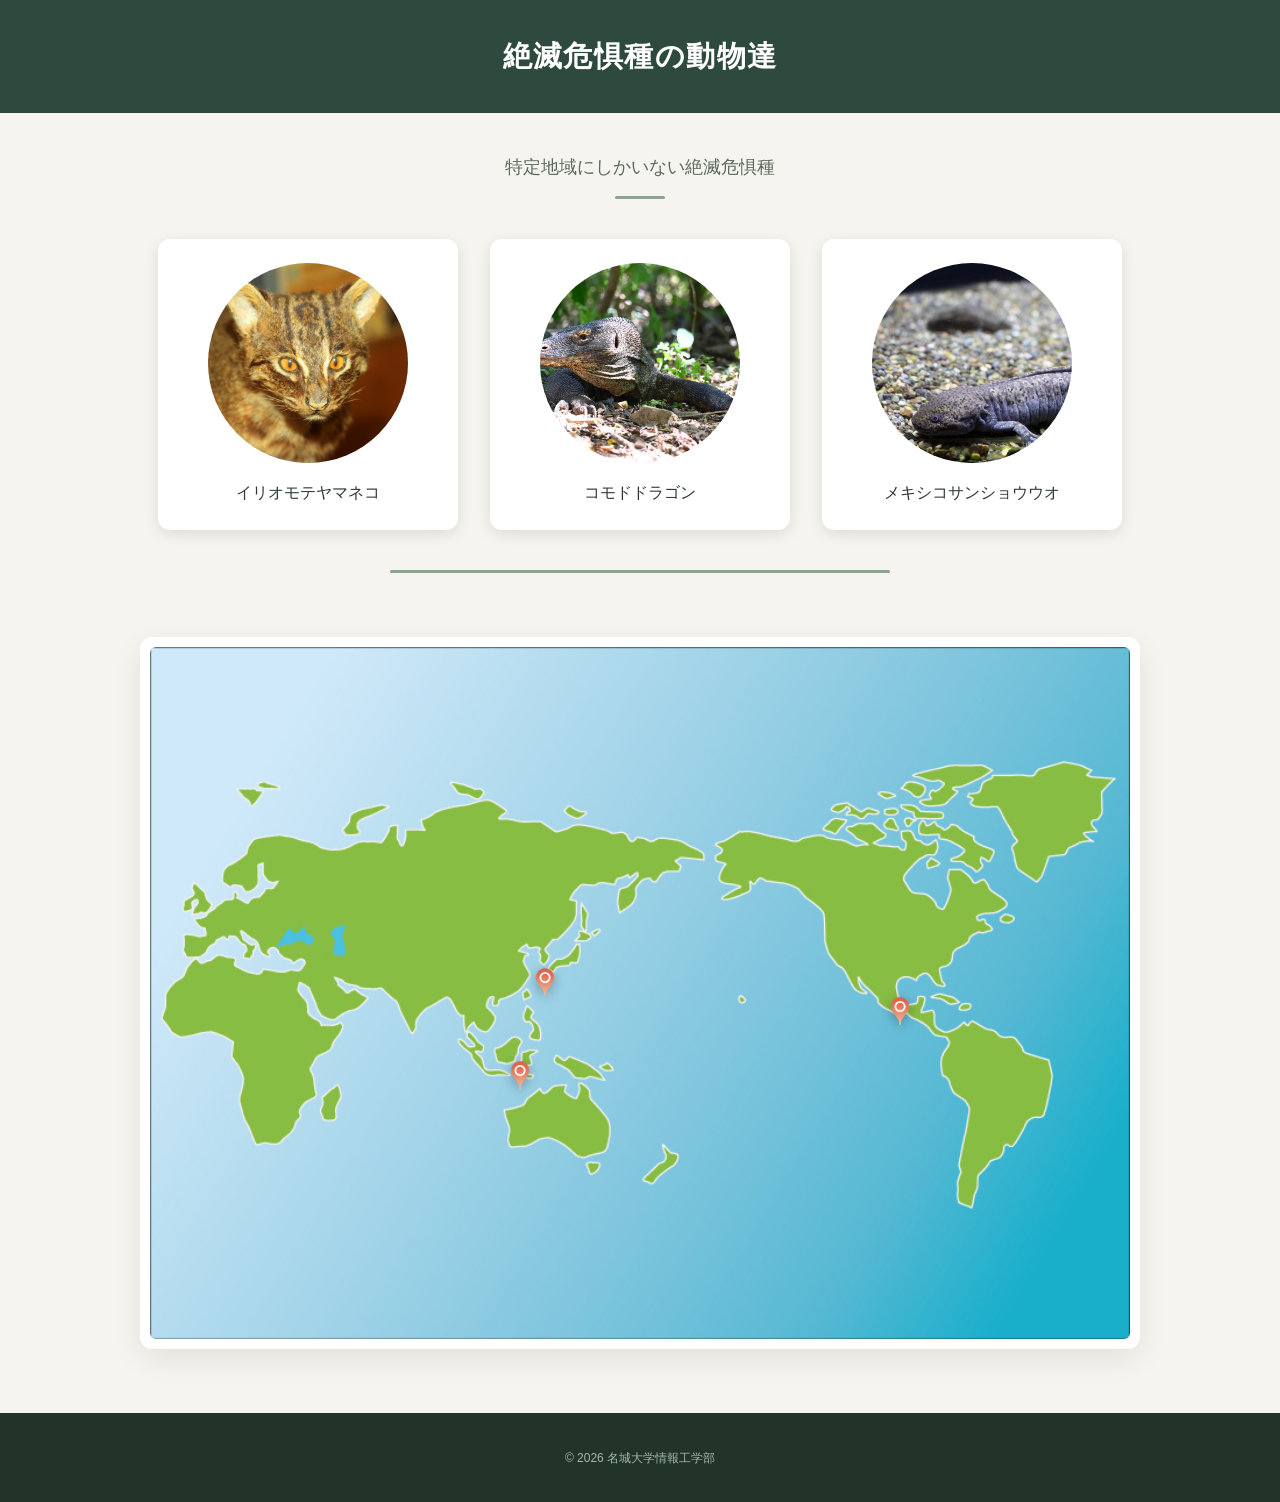
<file: index.html>
<!DOCTYPE html>
<html lang="ja">
<head>
    <meta charset="UTF-8">
    <meta name="viewport" content="width=device-width, initial-scale=1.0">
    <meta name="description" content="絶滅危惧種の動物達">
    <link rel="stylesheet" href="./style.css">
    <script src="./toggle-menu.js"></script>
    <title>絶滅危惧種の動物達</title>
</head>
<body>
    <header class="header">
        <div class="header-inner">
            <h1 class="title-text">絶滅危惧種の動物達</h1>
            <button class="toggle-menu-button"></button>
            <div class="header-site-menu">
                <nav class="site-menu">
                    <ul>
                        <li><a href="#">動物一覧</a></li>
                        <li><a href="#map-box">マップ</a></li>
                    </ul>
                </nav>
            </div>
        </div>
    </header>
    <main class="main">
        <p class="main-text">特定地域にしかいない絶滅危惧種</p>
        <section class="animal-list">
            <div class="animals">
                <a href="./animal/iriomoteyamaneko/iriomote.html">
                    <div class="animal">
                        <img class="iriomote-img" src="./animal/iriomoteyamaneko/mayaneko_1.jpg" alt="イリオモテヤマネコ">
                        <p class="animal-name">イリオモテヤマネコ</p>
                    </div>    
                </a>
                <a href="./animal/komodo_dragon/komodo_dragon.html">
                    <div class="animal">
                        <img class="komodo-img" src="./animal/komodo_dragon/komodo_dragon.jpg" alt="コモドドラゴン">
                        <p class="animal-name">コモドドラゴン</p>
                    </div>    
                </a>
                <a href="./animal/mexican_salamander/mexican_salamander.html">
                    <div class="animal">
                        <img class="mexican_salamander-img" src="./animal/mexican_salamander/mexican_salamander.jpeg" alt="メキシコサンショウウオ">
                        <p class="animal-name">メキシコサンショウウオ</p>
                    </div>
                </a>
            </div>
        </section>
        <section class="map-box" id="map-box">
            <img src="./images/world_map.jpg" class="world-map" alt="世界地図">
            <div class="pin">
                <a class="iriomote" href="./animal/iriomoteyamaneko/iriomote.html"><img src="./images/pin_icon.png" class="iriomote-pin" alt="ピン"></a>
                <a class="mexican_salamander" href="./animal/mexican_salamander/mexican_salamander.html"><img src="./images/pin_icon.png" class="mexican_salamander-pin" alt="ピン"></a>
                <a class="komodo_dragon" href="./animal/komodo_dragon/komodo_dragon.html"><img src="./images/pin_icon.png" class="komodo_dragon-pin" alt="ピン"></a>
            </div>
        </section>
    </main>
    <footer class="footer">
        <p class="copyright">
            <small>© 2026 名城大学情報工学部</small>
        </p>
    </footer>
</body>
</html>
</file>
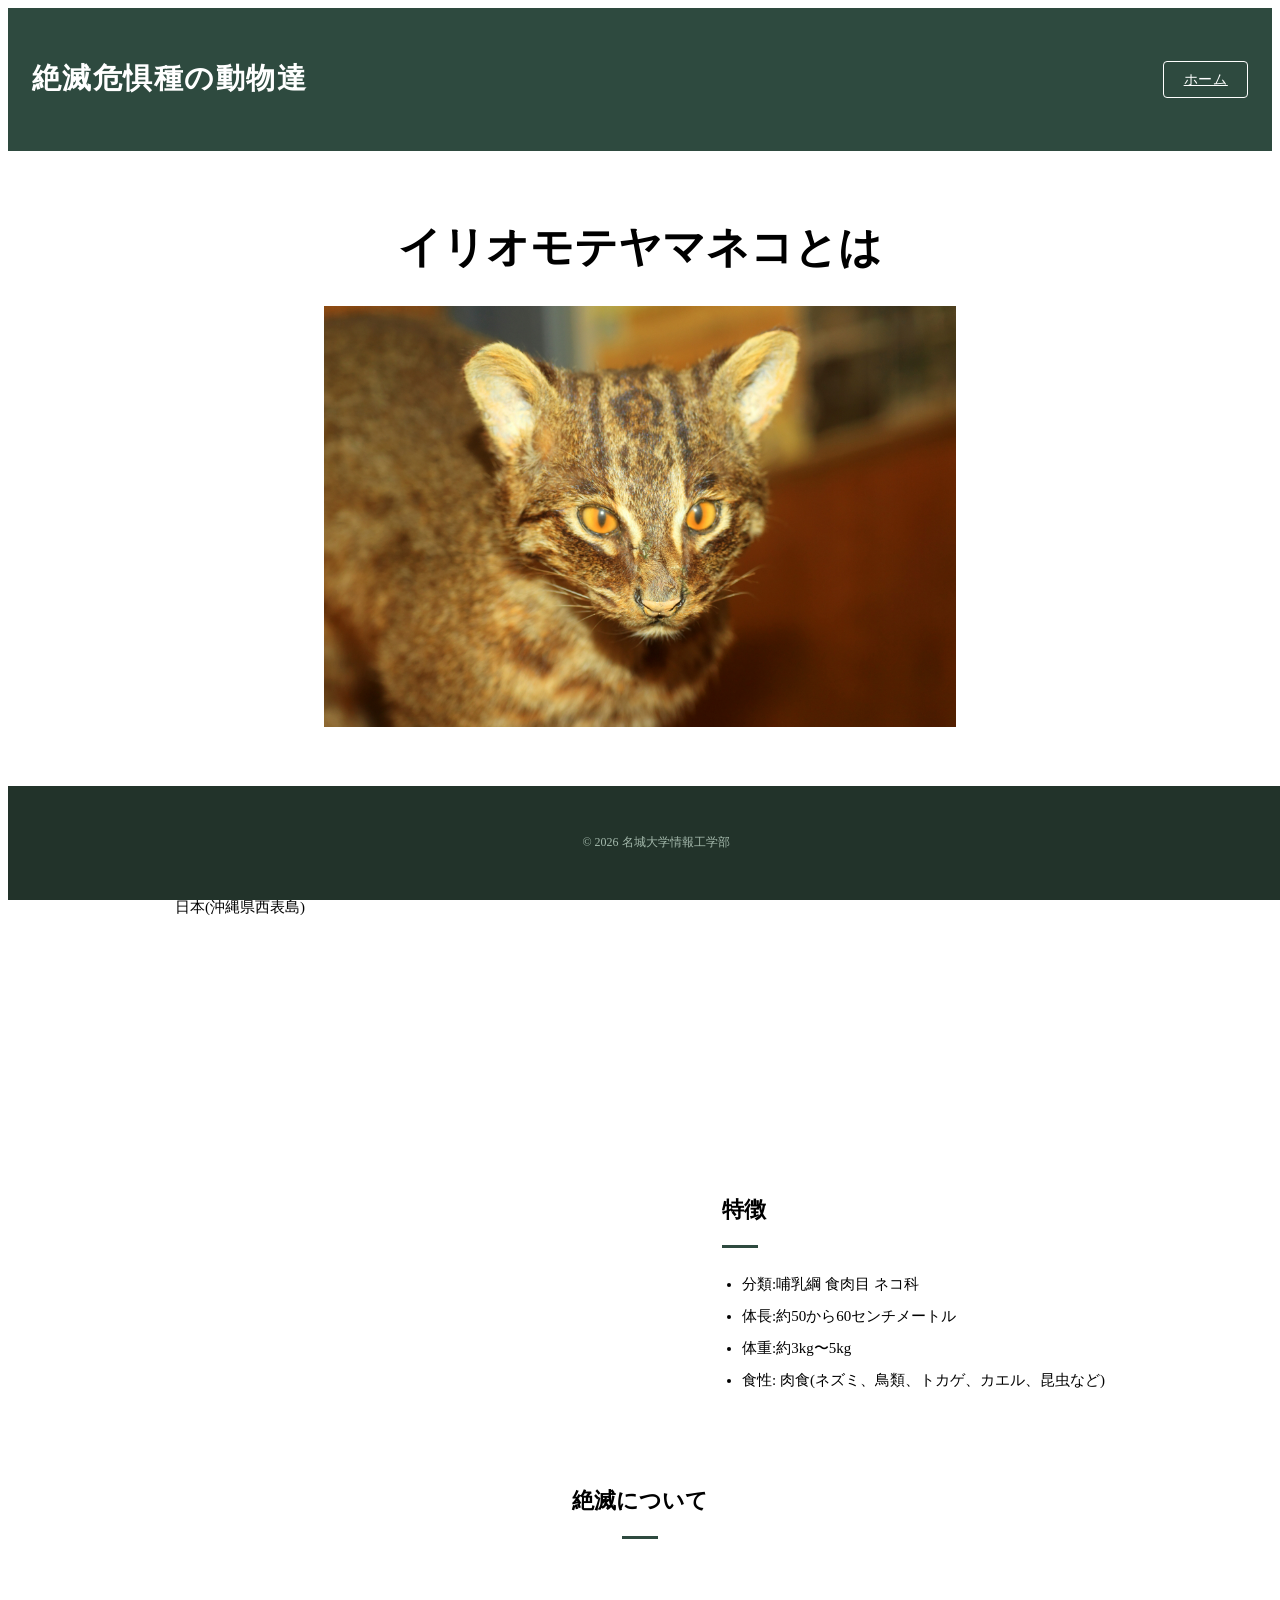
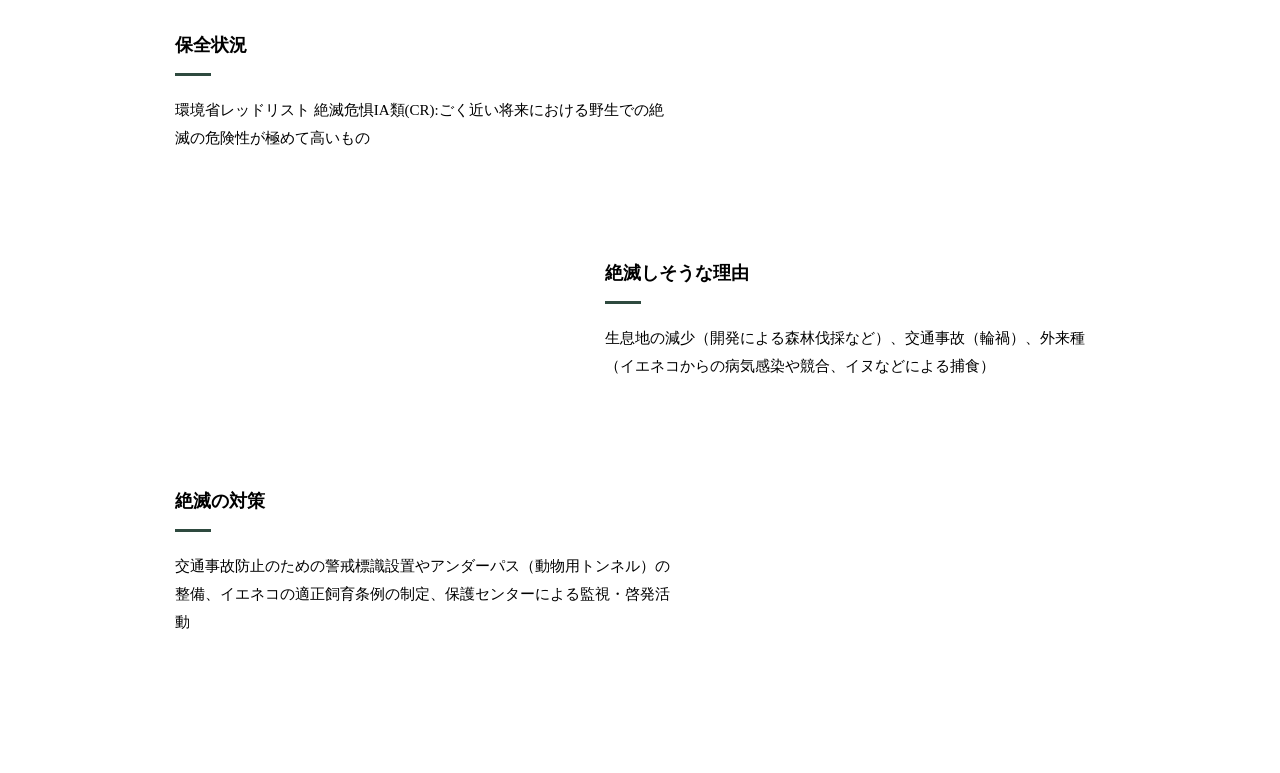
<file: animal/iriomoteyamaneko/iriomote.html>
<!DOCTYPE html>
<html lang="ja">
<head>
    <meta charset="UTF-8">
    <meta name="viewport" content="width=device-width, initial-scale=1.0">
    <meta name="description" content="イリオモテヤマネコ">
    <link rel="stylesheet" href="./iriomote.css">
    <title>イリオモテヤマネコ</title>
</head>
<body>
    <header class="header">
        <div class="header-inner">
            <h1 class="title-text">絶滅危惧種の動物達</h1>
            <button class="toggle-menu-button"></button>
            <div class="header-site-menu">
                <nav class="site-menu">
                    <ul>
                        <li><a href="../../index.html">ホーム</a></li>
                        <li><a href="#">動物一覧</a></li>
                        <li><a href="#map-box">マップ</a></li>
                    </ul>
                </nav>
            </div>
            <a class="home-button" href="../../index.html">ホーム</a>
        </div>
    </header>
    <main class="main">
        <div class="title">
            <h1>イリオモテヤマネコとは</h1>
            <img src="./mayaneko_1.jpg" alt="イリオモテヤマネコ" width="50%">
        </div>

        <div class="feature" id="map-box">
            <div class="feature-text">
                <h2>生息地</h2>
                <p>日本(沖縄県西表島)</p>
            </div>
            <iframe src="https://www.google.com/maps/embed?pb=!1m18!1m12!1m3!1d116319.95012640228!2d123.71861475101822!3d24.346546947757094!2m3!1f0!2f0!3f0!3m2!1i1024!2i768!4f13.1!3m3!1m2!1s0x34607df99304a619%3A0x76d7bc48d8360f86!2z6KW_6KGo5bO2!5e0!3m2!1sja!2sjp!4v1783866410271!5m2!1sja!2sjp" allowfullscreen="" loading="lazy" referrerpolicy="strict-origin-when-cross-origin"></iframe>
        </div>

        <div class="feature reverse">
            <div class="feature-text">
                <h2>特徴</h2>
                <ul>
                    <li>分類:哺乳綱 食肉目 ネコ科</li>
                    <li>体長:約50から60センチメートル</li>
                    <li>体重:約3kg〜5kg</li>
                    <li>食性: 肉食(ネズミ、鳥類、トカゲ、カエル、昆虫など)</li>
                </ul>
            </div>
        </div>

        <h2 class="section-title">絶滅について</h2>

        <div class="feature">
            <div class="feature-text">
                <h3>保全状況</h3>
                <p>環境省レッドリスト 絶滅危惧IA類(CR):ごく近い将来における野生での絶滅の危険性が極めて高いもの</p>
            </div>
        </div>

        <div class="feature reverse">
            <div class="feature-text">
                <h3>絶滅しそうな理由</h3>
                <p>生息地の減少（開発による森林伐採など）、交通事故（輪禍）、外来種（イエネコからの病気感染や競合、イヌなどによる捕食）</p>
            </div>
        </div>

        <div class="feature">
            <div class="feature-text">
                <h3>絶滅の対策</h3>
                <p>交通事故防止のための警戒標識設置やアンダーパス（動物用トンネル）の整備、イエネコの適正飼育条例の制定、保護センターによる監視・啓発活動</p>
            </div>
        </div>
    </main>
    <footer class="footer">
        <p class="copyright">
            <small>© 2026 名城大学情報工学部</small>
        </p>
    </footer>
</body>
</html>
</file>
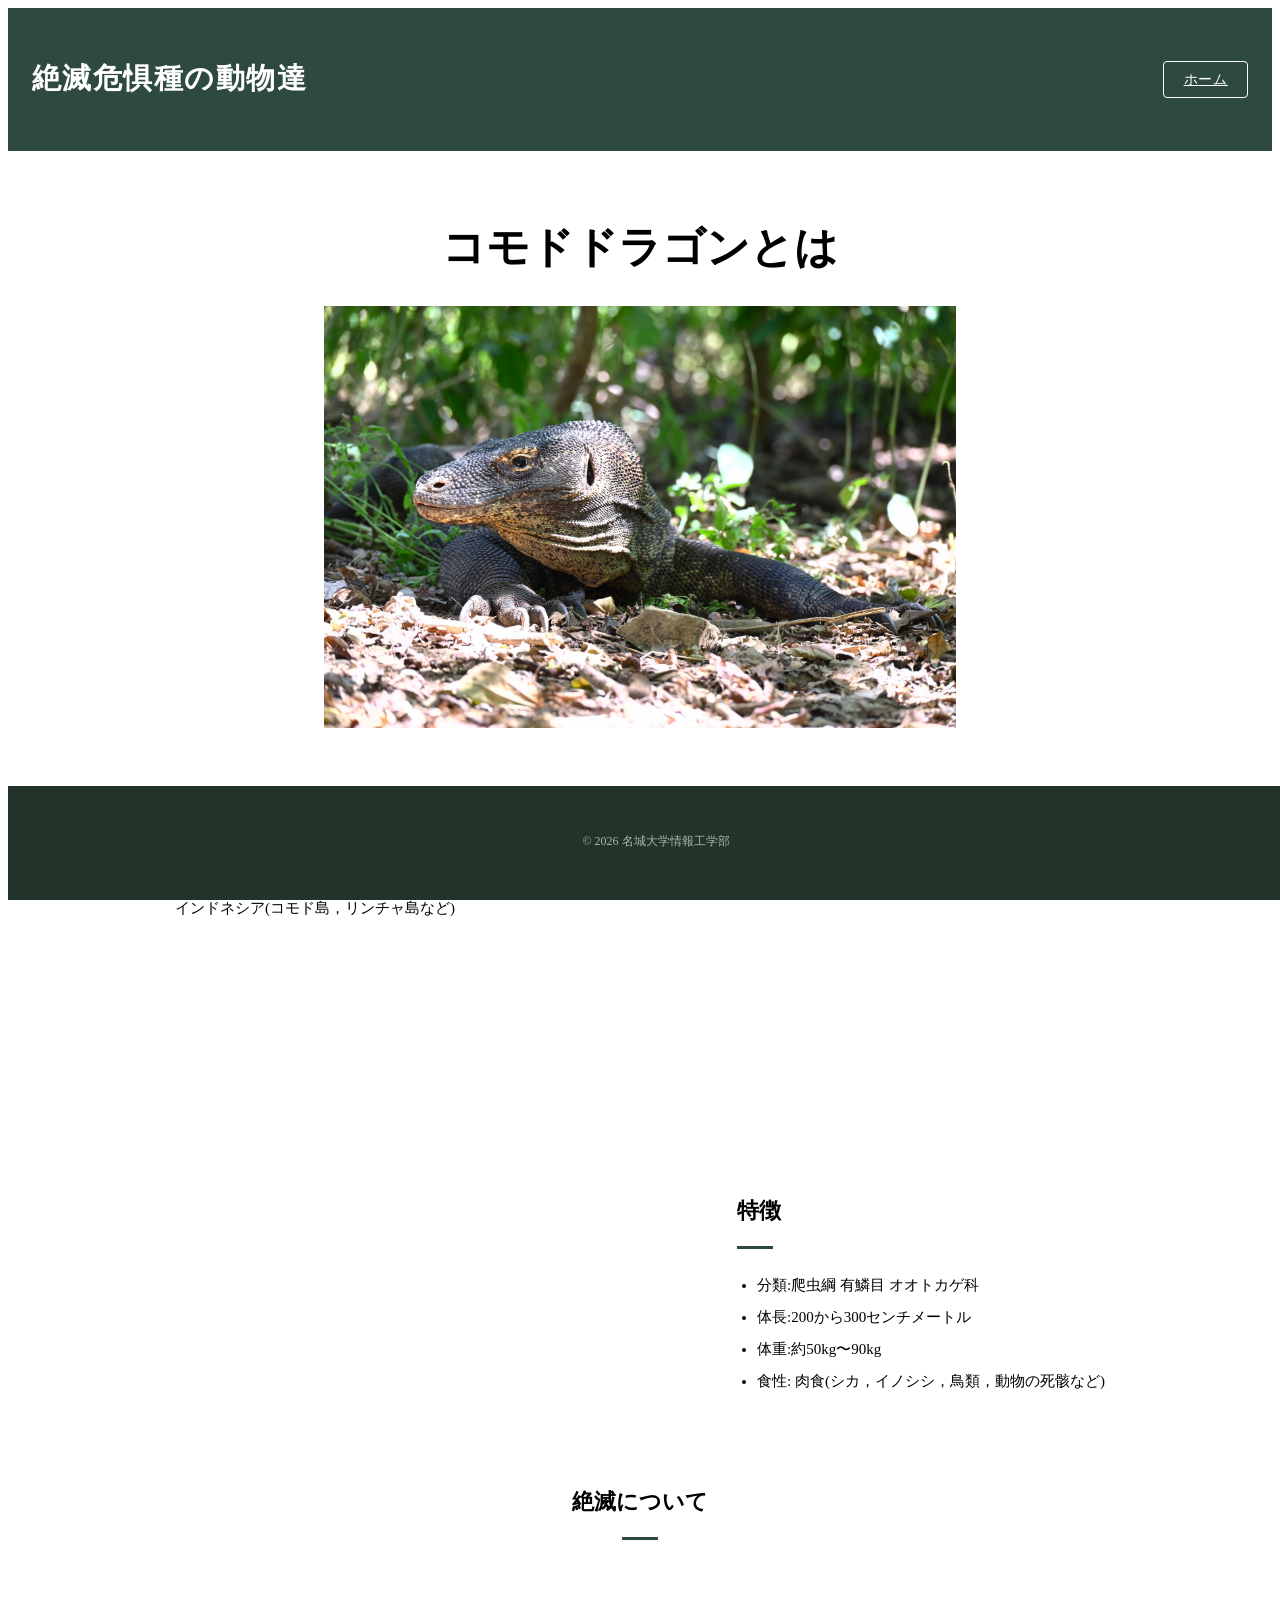
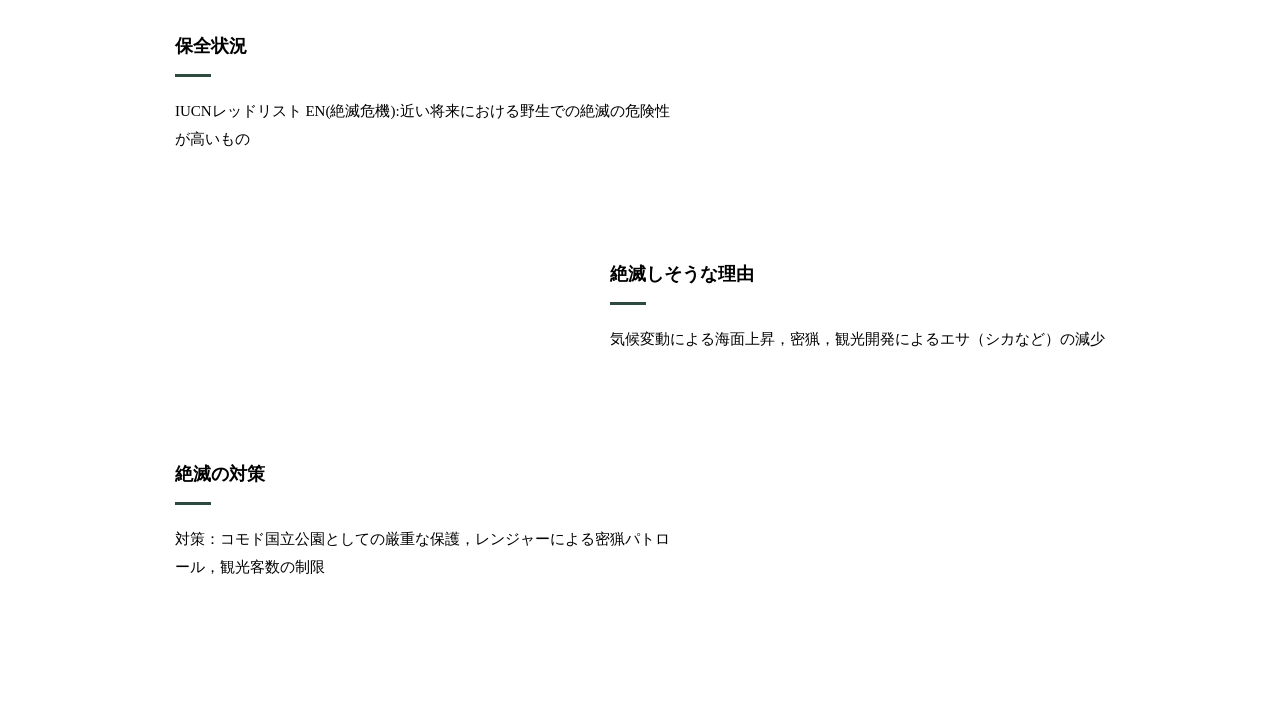
<file: animal/komodo_dragon/komodo_dragon.html>
<!DOCTYPE html>
<html lang="ja">
<head>
    <meta charset="UTF-8">
    <meta name="viewport" content="width=device-width, initial-scale=1.0">
    <meta name="description" content="コモドドラゴン">
    <link rel="stylesheet" href="./komodo_dragon.css">
    <title>コモドドラゴン</title>
</head>
<body>
    <header class="header">
        <div class="header-inner">
            <h1 class="title-text">絶滅危惧種の動物達</h1>
            <button class="toggle-menu-button"></button>
            <div class="header-site-menu">
                <nav class="site-menu">
                    <ul>
                        <li><a href="#">動物一覧</a></li>
                        <li><a href="#map-box">マップ</a></li>
                    </ul>
                </nav>
            </div>
            <a class="home-button" href="../../index.html">ホーム</a>
        </div>
    </header>
    <main class="main">
        <div class="title">
            <h1>コモドドラゴンとは</h1>
            <img src="./komodo_dragon.jpg" alt="コモドドラゴン" width="50%">
        </div>

        <div class="feature" id="map-box">
            <div class="feature-text">
                <h2>生息地</h2>
                <p>インドネシア(コモド島，リンチャ島など)</p>
            </div>
            <iframe src="https://www.google.com/maps/embed?pb=!1m18!1m12!1m3!1d126444.60624024342!2d119.3496660163901!3d-8.583344342551467!2m3!1f0!2f0!3f0!3m2!1i1024!2i768!4f13.1!3m3!1m2!1s0x2db4f938d87cd0a7%3A0xc319bf3266e01bc6!2z44Kz44Oi44OJ5bO2!5e0!3m2!1sja!2sjp!4v1718000000000!5m2!1sja!2sjp" allowfullscreen="" loading="lazy" referrerpolicy="strict-origin-when-cross-origin"></iframe>
        </div>

        <div class="feature reverse">
            <div class="feature-text">
                <h2>特徴</h2>
                <ul>
                    <li>分類:爬虫綱 有鱗目 オオトカゲ科</li>
                    <li>体長:200から300センチメートル</li>
                    <li>体重:約50kg〜90kg</li>
                    <li>食性: 肉食(シカ，イノシシ，鳥類，動物の死骸など)</li>
                </ul>
            </div>
        </div>

        <h2 class="section-title">絶滅について</h2>

        <div class="feature">
            <div class="feature-text">
                <h3>保全状況</h3>
                <p>IUCNレッドリスト EN(絶滅危機):近い将来における野生での絶滅の危険性が高いもの</p>
            </div>
        </div>

        <div class="feature reverse">
            <div class="feature-text">
                <h3>絶滅しそうな理由</h3>
                <p>気候変動による海面上昇，密猟，観光開発によるエサ（シカなど）の減少</p>
            </div>
        </div>

        <div class="feature">
            <div class="feature-text">
                <h3>絶滅の対策</h3>
                <p>対策：コモド国立公園としての厳重な保護，レンジャーによる密猟パトロール，観光客数の制限</p>
            </div>
        </div>
    </main>
    <footer class="footer">
        <p class="copyright">
            <small>© 2026 名城大学情報工学部</small>
        </p>
    </footer>
</body>
</html>
</file>
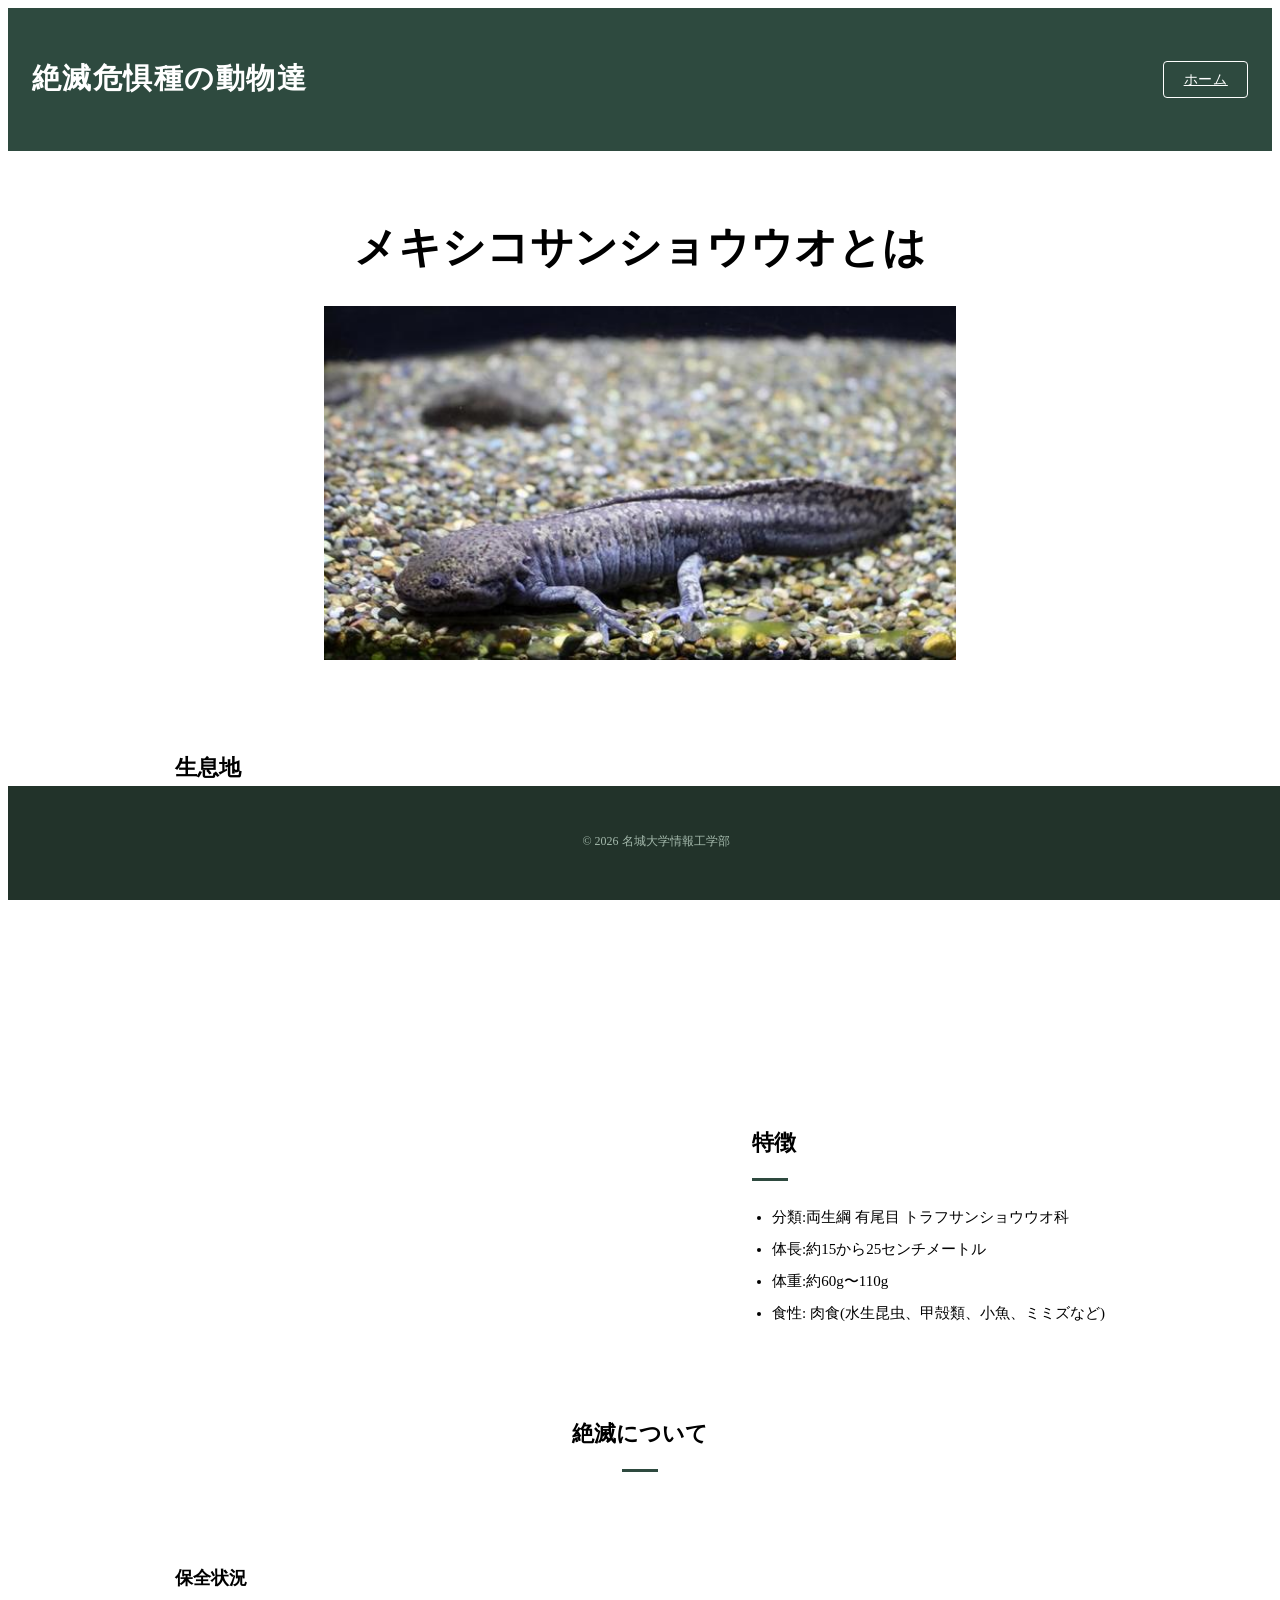
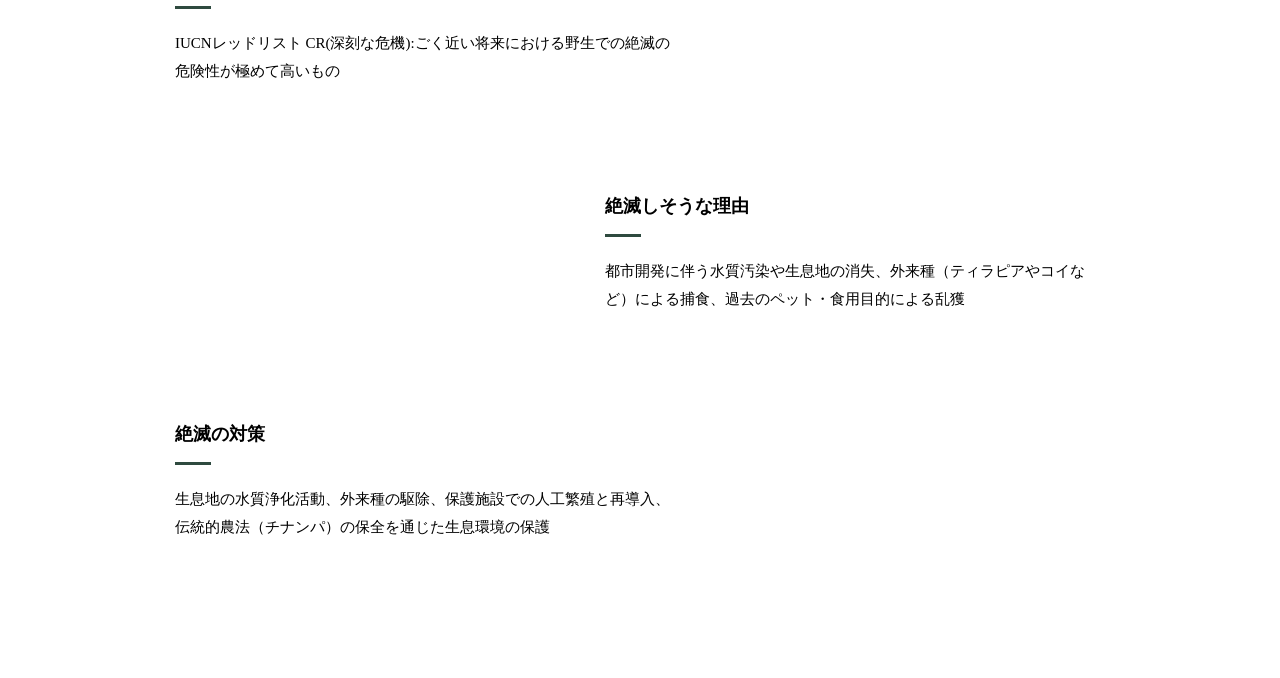
<file: animal/mexican_salamander/mexican_salamander.html>
<!DOCTYPE html>
<html lang="ja">
<head>
    <meta charset="UTF-8">
    <meta name="viewport" content="width=device-width, initial-scale=1.0">
    <meta name="description" content="メキシコサンショウウオ">
    <link rel="stylesheet" href="./mexican_salamander.css">
    <title>メキシコサンショウウオ</title>
</head>
<body>
    <header class="header">
        <div class="header-inner">
            <h1 class="title-text">絶滅危惧種の動物達</h1>
            <button class="toggle-menu-button"></button>
            <div class="header-site-menu">
                <nav class="site-menu">
                    <ul>
                        <li><a href="../../index.html">ホーム</a></li>
                        <li><a href="#">動物一覧</a></li>
                        <li><a href="#map-box">マップ</a></li>
                    </ul>
                </nav>
            </div>
            <a class="home-button" href="../../index.html">ホーム</a>
        </div>
    </header>
    <main class="main">
        <div class="title">
            <h1>メキシコサンショウウオとは</h1>
            <img src="./mexican_salamander.jpeg" alt="メキシコサンショウウオ" width="50%">
        </div>

        <div class="feature" id="map-box">
            <div class="feature-text">
                <h2>生息地</h2>
                <p>メキシコ(ソチミルコ湖とその周辺の水路)</p>
            </div>
            <iframe src="https://maps.google.com/maps?q=Xochimilco%2C%20Mexico%20City&output=embed" allowfullscreen="" loading="lazy" referrerpolicy="strict-origin-when-cross-origin"></iframe>
        </div>

        <div class="feature reverse">
            <div class="feature-text">
                <h2>特徴</h2>
                <ul>
                    <li>分類:両生綱 有尾目 トラフサンショウウオ科</li>
                    <li>体長:約15から25センチメートル</li>
                    <li>体重:約60g〜110g</li>
                    <li>食性: 肉食(水生昆虫、甲殻類、小魚、ミミズなど)</li>
                </ul>
            </div>
        </div>

        <h2 class="section-title">絶滅について</h2>

        <div class="feature">
            <div class="feature-text">
                <h3>保全状況</h3>
                <p>IUCNレッドリスト CR(深刻な危機):ごく近い将来における野生での絶滅の危険性が極めて高いもの</p>
            </div>
        </div>

        <div class="feature reverse">
            <div class="feature-text">
                <h3>絶滅しそうな理由</h3>
                <p>都市開発に伴う水質汚染や生息地の消失、外来種（ティラピアやコイなど）による捕食、過去のペット・食用目的による乱獲</p>
            </div>
        </div>

        <div class="feature">
            <div class="feature-text">
                <h3>絶滅の対策</h3>
                <p>生息地の水質浄化活動、外来種の駆除、保護施設での人工繁殖と再導入、伝統的農法（チナンパ）の保全を通じた生息環境の保護</p>
            </div>
        </div>
    </main>
    <footer class="footer">
        <p class="copyright">
            <small>© 2026 名城大学情報工学部</small>
        </p>
    </footer>
</body>
</html>
</file>
<file: style.css>
@charset "utf-8";

*,
::before,
::after {
    padding: 0;
    margin: 0;
    box-sizing: border-box;
}

body {
    font-family: sans-serif;
    background-color: #f6f4ee;
    color: #2c3830;
    line-height: 1.7;
}

a {
    text-decoration: none;
    color: inherit;
}

img {
    max-width: 100%;
    display: block;
}

.header {
    background-color: #2e4a3f; 
    color: #ffffff;
    padding: 2rem 1.5rem;
    margin-bottom: 2.5rem;
}

.header-inner {
    display: flex;
    align-items: center;
    justify-content: center;
}

.toggle-menu-button {
    display: none;
}

.title-text {
    text-align: center;
    font-size: 1.8rem;
    font-weight: 700;
    letter-spacing: 0.05em;
}

.header-site-menu {
    display: none;
}

.main {
    max-width: 1200px;
    margin: 0 auto;
    padding: 0 1.5rem 4rem 1.5rem;
}

.main-text {
    text-align: center;
    font-size: 1.1rem;
    color: #5c6b60;
    margin-bottom: 0 auto 3rem;
}

.main-text::after {
    content: "";
    display: block;
    width: 500px;
    height: 3px;
    background-color: #8da490;
    margin: 0.8rem auto 0 auto;
    border-radius: 2px;
}

.animal-list {
    margin-bottom: 4rem;
}

.animal-list::after {
    content: "";
    display: block;
    width: 500px;
    height: 3px;
    background-color: #8da490;
    margin: 0.8rem auto 0 auto;
    border-radius: 2px;
}

.animals {
    display: flex;
    justify-content: center;
    margin: 40px;
    gap: 2rem;
}

.animals a {
    width: 300px;
    background-color: #ffffff;
    border-radius: 12px;
    box-shadow: 0 4px 15px rgba(0, 0, 0, 0.1);
    overflow: hidden;
}

.animal {
    display: flex;
    flex-direction: column;
    align-items: center;
    padding: 24px 16px;
}

.iriomote-img {
    width: 200px;
    height: 200px;
    object-fit: cover;
    border-radius: 50%;
    margin-bottom: 16px;
}

.komodo-img {
    width: 200px;
    height: 200px;
    object-fit: cover;
    border-radius: 50%;
    margin-bottom: 16px;
}

.mexican_salamander-img {
    width: 200px;
    height: 200px;
    object-fit: cover;
    border-radius: 50%;
    margin-bottom: 16px;
    object-position:  left center;
}

.animal-name {
    text-align: center;
    font-weight: 500;
}

.map-box {
    position: relative;
    max-width: 1000px;
    margin: 4px auto;
    background-color: #ffffff;
    padding: 10px;
    border-radius: 12px;
    box-shadow: 0 10px 30px rgba(0, 0, 0, 0.1);
    overflow: hidden;
}

.world-map {
    width: 100%;
    border-radius: 6px;
}

.pin a {
    position: absolute;
    transform: translate(-50%, -100%); 
    transition: transform 0.2s ease;
}


.pin img {
    width: 36px;  
    filter: drop-shadow(0 3px 6px rgba(0, 0, 0, 0.3)); 
}

.pin a:hover {
    transform: translate(-50%, -110%) scale(1.15); 
    filter: brightness(1.2); 
}

.iriomote {
    top: 50%;
    left: 40.5%;
}

.komodo_dragon {
    top: 64%;
    left: 38%;
}

.mexican_salamander {
    top: 53%;
    left: 76%; 
}

.footer {
    background-color: #22332a;
    color: #a3b8ab;
    text-align: center;
    padding: 2rem 1rem;
    font-size: 1rem;
}

@media (max-width: 800px) {
    .header {
        position: fixed;
        top: 0;
        left: 0;
        right: 0;
        z-index: 20;
        margin-bottom: 0;
        padding: 1rem 1.25rem;
    }

    .header-inner {
        justify-content: space-between;
    }

    .title-text {
        font-size: 1.3rem;
    }

    .toggle-menu-button {
        display: block;
        width: 44px;
        height: 34px;
        background-image: url(./images/icon-menu.png);
        background-size: 50%;
        background-position: center;
        background-repeat: no-repeat;
        background-color: transparent;
        border: none;
        border-radius: 0;
        outline: none;
    }

    .header-site-menu {
        position: absolute;
        top: 100%;
        left: 0;
        right: 0;
        background-color: #1c2e26;
        padding: 1.5rem 0 2.5rem;
    }

    .header-site-menu.is-show {
        display: block;
    }

    .site-menu ul {
        flex-direction: column;
        align-items: center;
        gap: 1.25rem;
    }

    .site-menu li {
        text-align: center;
        margin-top: 20px;
    }
    
    .main {
        padding-top: 130px;
    }

    .animals {
        flex-direction: column;
        align-items: center;
    }

    .animals a {
        width: 100%;
        max-width: 320px;
    }

    .iriomote-img {
        width: 160px;
        height: 160px;
    }

    .komodo-img {
        width: 160px;
        height: 160px;
    }

    .mexican_salamander-img {
        width: 160px;
        height: 160px;
    }
}
.main {
    max-width: 1200px;
    margin: 0 auto;
    padding: 0 1.5rem 4rem 1.5rem;
}

.main-text {
    text-align: center;
    font-size: 1.1rem;
    color: #5a6b5c;
    margin-bottom: 2.5rem;
    position: relative;
}

.main-text::after {
    content: "";
    display: block;
    width: 50px;
    height: 3px;
    background-color: #8da490;
    margin: 0.8rem auto 0 auto;
    border-radius: 2px;
}

.map-box {
    position: relative;
    width: 100%;
    max-width: 1000px;
    margin: 0 auto;
    background-color: #ffffff;
    padding: 10px;
    border-radius: 12px;
    box-shadow: 0 10px 30px rgba(0, 0, 0, 0.08);
    overflow: hidden;
}

.world-map {
    display: block;
    width: 100%;
    height: auto;
    border-radius: 6px;
}

.map-box a {
    position: absolute;
    transform: translate(-50%, -100%); 
    z-index: 10;
    transition: transform 0.2s ease, filter 0.2s ease;
}


.map-box img[class$="-pin"] {
    width: 36px;  
    height: auto;
    filter: drop-shadow(0 3px 6px rgba(0, 0, 0, 0.3)); 
}


.map-box a:hover {
    transform: translate(-50%, -110%) scale(1.15); 
    filter: brightness(1.2); 
}

.iriomote {
    top: 51%;
    left: 40.5%;
}


.komodo_dragon {
    top: 64%;
    left: 38%;
}

.mexican_salamander {
    top: 55%;
    left: 76%; 
}

.footer {
    background-color: #22332a;
    color: #a3b8ab;
    text-align: center;
    padding: 2rem 1rem;
    font-size: 0.9rem;
}
</file>
<file: animal/iriomoteyamaneko/iriomote.css>
.header {
    background-color: #2e4a3f; 
    color: #ffffff;
    padding: 2rem 1.5rem;
    margin-bottom: 2.5rem;

}
@media (max-width: 600px) {
    .header {
        flex-direction: column;
        align-items: center;
        gap: 1rem;
    }
}

.header-inner {
    display: flex;
    justify-content: space-between;
    align-items: center;
    flex-wrap: wrap; 
    gap: 1.5rem;
    position: relative;
}

.home-button {

    padding: 0.5rem 1.2rem;
    border: 1px solid #ffffff;
    border-radius: 4px;
    color: #ffffff;
    font-size: 0.9rem;
    letter-spacing: 0.05em;
    white-space: nowrap;
    transition: background-color 0.2s ease, color 0.2s ease;
}

.home-button:hover {
    background-color: #ffffff;
    color: #2e4a3f;
}
.toggle-menu-button {
    display: none;
}

.title-text {
    text-align: center;
    font-size: 1.8rem;
    font-weight: 700;
    letter-spacing: 0.05em;
}

.header-site-menu {
    display: none;
}

.title {
    min-height: 310px;
    display: flex;
    flex-direction: column;
    justify-content: center;
    align-items: center;
}

.title h1 {
    font-family: 'Montserrat', sans-serif;
    font-size: 32pt;
    font-weight: bold;
}

.section-title {
    font-size: 22px;
    font-weight: bold;
    text-align: center;
    margin-top: 75px;
}

.section-title::after {
    content: '';
    display: block;
    width: 36px;
    height: 3px;
    background-color: #2e4a3f;
    margin-top: 20px;
    margin-left: auto;
    margin-right: auto;
}

.feature {
    display: flex;
    flex-direction: row;
    justify-content: space-between;
    width: 930px;
    max-width: 90%;
    margin-top: 75px;
    margin-left: auto;
    margin-right: auto;
    align-items: flex-start;
}

.feature iframe {
    flex: 1;
    min-width: 0;
    height: 300px;
    border: 0;
}

.feature-text {
    max-width: 500px;
    margin-right: 40px;
}
@media (max-width: 600px) {
    .feature {
        flex-direction: column; /* 横並びから縦並びに変更 */
        align-items: stretch; /* 中の要素を横幅いっぱいに広げる */
    }

    .feature-text {
        margin-right: 0; /* 右側の余白をなくす */
        margin-bottom: 20px; /* 代わりにマップとの間に上下の余白を作る */
        max-width: 100%; /* テキストの幅制限を解除して画面に合わせる */
    }

    .feature iframe {
        width: 100%; /* マップの横幅をコンテナの100%にする */
        flex: none; /* flex: 1 の比率計算をリセットする */
    }
}

.reverse {
    flex-direction: row-reverse;
}

.reverse .feature-text {
    margin-left: 40px;
    margin-right: 0;
}

.feature-text h2 {
    font-size: 22px;
    font-weight: bold;
    line-height: 30px;
}

.feature-text h2::after {
    content: '';
    display: block;
    width: 36px;
    height: 3px;
    background-color: #2e4a3f;
    margin-top: 20px;
}

.feature-text h3 {
    font-size: 18px;
    font-weight: bold;
    line-height: 26px;
}

.feature-text h3::after {
    content: '';
    display: block;
    width: 36px;
    height: 3px;
    background-color: #2e4a3f;
    margin-top: 15px;
}

.feature-text p {
    font-size: 15px;
    line-height: 28px;
    margin-top: 20px;
}

.feature-text ul {
    margin-top: 20px;
    padding-left: 20px;
    font-size: 15px;
    line-height: 32px;
}

.footer {
    background-color: #22332a;
    color: #a3b8ab;
    text-align: center;
    padding: 2rem 1rem;
    font-size: 0.9rem;
    position: sticky;
    bottom: 0;
    left: 0;
    width: 100%;
    height: 50px;
    z-index: 9999;
}
</file>
<file: animal/komodo_dragon/komodo_dragon.css>
.header {
    background-color: #2e4a3f; 
    color: #ffffff;
    padding: 2rem 1.5rem;
    margin-bottom: 2.5rem;

}
@media (max-width: 600px) {
    .header {
        flex-direction: column;
        align-items: center;
        gap: 1rem;
    }
}

.header-inner {
    display: flex;
    justify-content: space-between;
    align-items: center;
    flex-wrap: wrap; 
    gap: 1.5rem;
    position: relative;
}

.home-button {

    padding: 0.5rem 1.2rem;
    border: 1px solid #ffffff;
    border-radius: 4px;
    color: #ffffff;
    font-size: 0.9rem;
    letter-spacing: 0.05em;
    white-space: nowrap;
    transition: background-color 0.2s ease, color 0.2s ease;
}

.home-button:hover {
    background-color: #ffffff;
    color: #2e4a3f;
}
.toggle-menu-button {
    display: none;
}

.title-text {
    text-align: center;
    font-size: 1.8rem;
    font-weight: 700;
    letter-spacing: 0.05em;
}

.header-site-menu {
    display: none;
}

.title {
    min-height: 310px;
    display: flex;
    flex-direction: column;
    justify-content: center;
    align-items: center;
}

.title h1 {
    font-family: 'Montserrat', sans-serif;
    font-size: 32pt;
    font-weight: bold;
}

.section-title {
    font-size: 22px;
    font-weight: bold;
    text-align: center;
    margin-top: 75px;
}

.section-title::after {
    content: '';
    display: block;
    width: 36px;
    height: 3px;
    background-color: #2e4a3f;
    margin-top: 20px;
    margin-left: auto;
    margin-right: auto;
}

.feature {
    display: flex;
    flex-direction: row;
    justify-content: space-between;
    width: 930px;
    max-width: 90%;
    margin-top: 75px;
    margin-left: auto;
    margin-right: auto;
    align-items: flex-start;
}

.feature iframe {
    flex: 1;
    min-width: 0;
    height: 300px;
    border: 0;
}

.feature-text {
    max-width: 500px;
    margin-right: 40px;
}
@media (max-width: 600px) {
    .feature {
        flex-direction: column; /* 横並びから縦並びに変更 */
        align-items: stretch; /* 中の要素を横幅いっぱいに広げる */
    }

    .feature-text {
        margin-right: 0; /* 右側の余白をなくす */
        margin-bottom: 20px; /* 代わりにマップとの間に上下の余白を作る */
        max-width: 100%; /* テキストの幅制限を解除して画面に合わせる */
    }

    .feature iframe {
        width: 100%; /* マップの横幅をコンテナの100%にする */
        flex: none; /* flex: 1 の比率計算をリセットする */
    }
}

.reverse {
    flex-direction: row-reverse;
}

.reverse .feature-text {
    margin-left: 40px;
    margin-right: 0;
}

.feature-text h2 {
    font-size: 22px;
    font-weight: bold;
    line-height: 30px;
}

.feature-text h2::after {
    content: '';
    display: block;
    width: 36px;
    height: 3px;
    background-color: #2e4a3f;
    margin-top: 20px;
}

.feature-text h3 {
    font-size: 18px;
    font-weight: bold;
    line-height: 26px;
}

.feature-text h3::after {
    content: '';
    display: block;
    width: 36px;
    height: 3px;
    background-color: #2e4a3f;
    margin-top: 15px;
}

.feature-text p {
    font-size: 15px;
    line-height: 28px;
    margin-top: 20px;
}

.feature-text ul {
    margin-top: 20px;
    padding-left: 20px;
    font-size: 15px;
    line-height: 32px;
}

.footer {
    background-color: #22332a;
    color: #a3b8ab;
    text-align: center;
    padding: 2rem 1rem;
    font-size: 0.9rem;
    position: sticky;
    bottom: 0;
    left: 0;
    width: 100%;
    height: 50px;
    z-index: 9999;
}
</file>
<file: animal/mexican_salamander/mexican_salamander.css>
.header {
    background-color: #2e4a3f; 
    color: #ffffff;
    padding: 2rem 1.5rem;
    margin-bottom: 2.5rem;

}
@media (max-width: 600px) {
    .header {
        flex-direction: column;
        align-items: center;
        gap: 1rem;
    }
}

.header-inner {
    display: flex;
    justify-content: space-between;
    align-items: center;
    flex-wrap: wrap; 
    gap: 1.5rem;
    position: relative;
}

.home-button {

    padding: 0.5rem 1.2rem;
    border: 1px solid #ffffff;
    border-radius: 4px;
    color: #ffffff;
    font-size: 0.9rem;
    letter-spacing: 0.05em;
    white-space: nowrap;
    transition: background-color 0.2s ease, color 0.2s ease;
}

.home-button:hover {
    background-color: #ffffff;
    color: #2e4a3f;
}
.toggle-menu-button {
    display: none;
}

.title-text {
    text-align: center;
    font-size: 1.8rem;
    font-weight: 700;
    letter-spacing: 0.05em;
}

.header-site-menu {
    display: none;
}

.title {
    min-height: 310px;
    display: flex;
    flex-direction: column;
    justify-content: center;
    align-items: center;
}

.title h1 {
    font-family: 'Montserrat', sans-serif;
    font-size: 32pt;
    font-weight: bold;
}

.section-title {
    font-size: 22px;
    font-weight: bold;
    text-align: center;
    margin-top: 75px;
}

.section-title::after {
    content: '';
    display: block;
    width: 36px;
    height: 3px;
    background-color: #2e4a3f;
    margin-top: 20px;
    margin-left: auto;
    margin-right: auto;
}

.feature {
    display: flex;
    flex-direction: row;
    justify-content: space-between;
    width: 930px;
    max-width: 90%;
    margin-top: 75px;
    margin-left: auto;
    margin-right: auto;
    align-items: flex-start;
}

.feature iframe {
    flex: 1;
    min-width: 0;
    height: 300px;
    border: 0;
}

.feature-text {
    max-width: 500px;
    margin-right: 40px;
}
@media (max-width: 600px) {
    .feature {
        flex-direction: column; /* 横並びから縦並びに変更 */
        align-items: stretch; /* 中の要素を横幅いっぱいに広げる */
    }

    .feature-text {
        margin-right: 0; /* 右側の余白をなくす */
        margin-bottom: 20px; /* 代わりにマップとの間に上下の余白を作る */
        max-width: 100%; /* テキストの幅制限を解除して画面に合わせる */
    }

    .feature iframe {
        width: 100%; /* マップの横幅をコンテナの100%にする */
        flex: none; /* flex: 1 の比率計算をリセットする */
    }
}

.reverse {
    flex-direction: row-reverse;
}

.reverse .feature-text {
    margin-left: 40px;
    margin-right: 0;
}

.feature-text h2 {
    font-size: 22px;
    font-weight: bold;
    line-height: 30px;
}

.feature-text h2::after {
    content: '';
    display: block;
    width: 36px;
    height: 3px;
    background-color: #2e4a3f;
    margin-top: 20px;
}

.feature-text h3 {
    font-size: 18px;
    font-weight: bold;
    line-height: 26px;
}

.feature-text h3::after {
    content: '';
    display: block;
    width: 36px;
    height: 3px;
    background-color: #2e4a3f;
    margin-top: 15px;
}

.feature-text p {
    font-size: 15px;
    line-height: 28px;
    margin-top: 20px;
}

.feature-text ul {
    margin-top: 20px;
    padding-left: 20px;
    font-size: 15px;
    line-height: 32px;
}

.footer {
    background-color: #22332a;
    color: #a3b8ab;
    text-align: center;
    padding: 2rem 1rem;
    font-size: 0.9rem;
    position: sticky;
    bottom: 0;
    left: 0;
    width: 100%;
    height: 50px;
    z-index: 9999;
}
</file>
